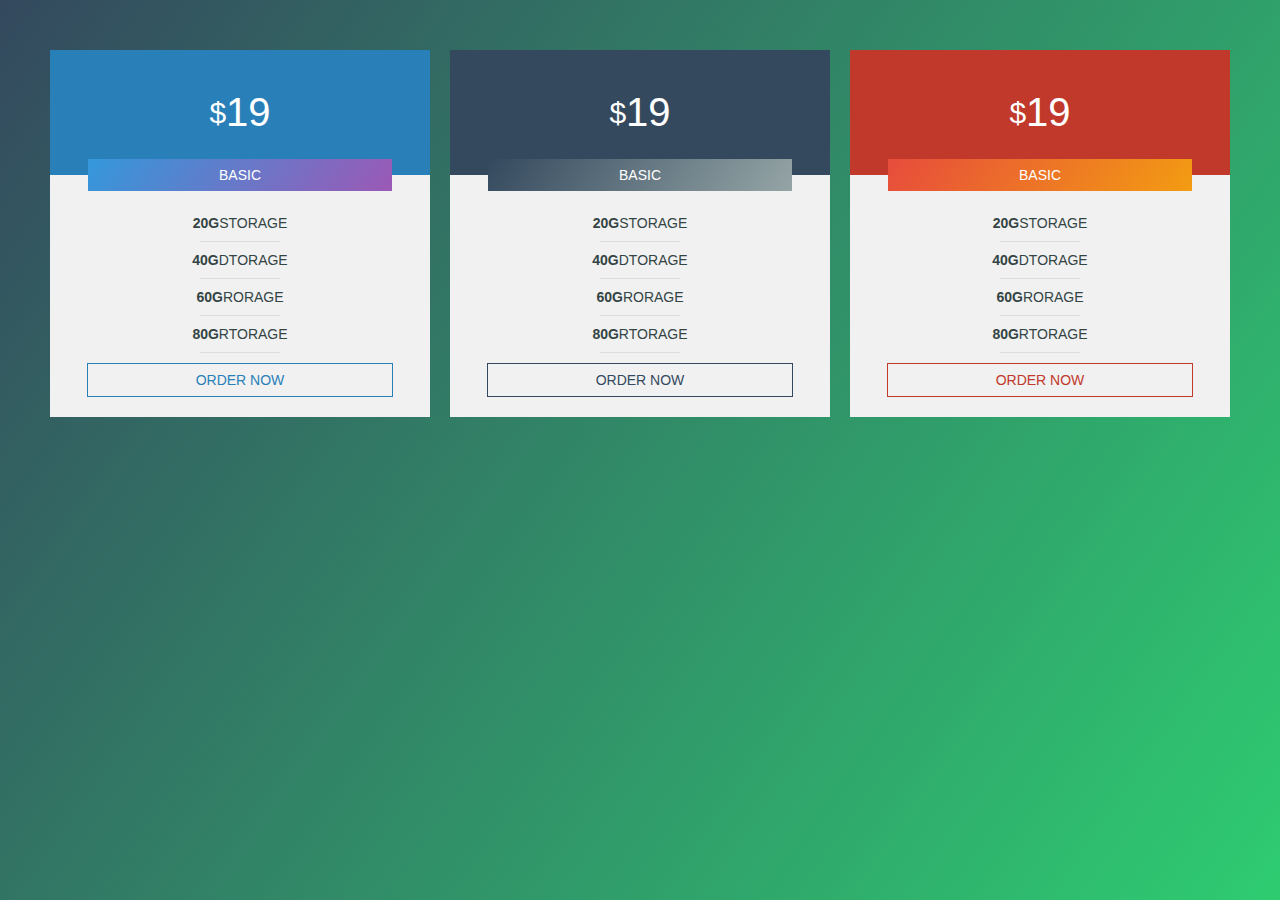
<file: 01/index.html>
<html lang="en">
<head>
    <meta charset="UTF-8">
    <meta name="viewport" content="width=device-width,initial-scale=1.0">
    <meta http-equiv="X-UA-Compatible" content="ie=edge">
    <title>Document</title>
    <link rel="stylesheet" href="./style.css">
</head>
<body>
    <div class="container">
        <div class="pricing-table table1">
            <div class="pricing-header">
                <div class="price"><span>$</span>19</div>
                <div class="title">Basic</div>
            </div>
            <ul class="pricing-list">
                <li><strong>20G</strong>Storage</li>
                <div class="border"></div>
                <li><strong>40G</strong>Dtorage</li>
                <div class="border"></div>
                <li><strong>60G</strong>Rorage</li>
                <div class="border"></div>
                <li><strong>80G</strong>Rtorage</li>
                <div class="border"></div>
            </ul>
            <a href="#" >Order Now</a>
        </div>
        <div class="pricing-table table2">
            <div class="pricing-header">
                <div class="price"><span>$</span>19</div>
                <div class="title">Basic</div>
            </div>
            <ul class="pricing-list">
                <li><strong>20G</strong>Storage</li>
                <div class="border"></div>
                <li><strong>40G</strong>Dtorage</li>
                <div class="border"></div>
                <li><strong>60G</strong>Rorage</li>
                <div class="border"></div>
                <li><strong>80G</strong>Rtorage</li>
                <div class="border"></div>
            </ul>
            <a href="#" >Order Now</a>
        </div>
        <div class="pricing-table table3">
            <div class="pricing-header">
                <div class="price"><span>$</span>19</div>
                <div class="title">Basic</div>
            </div>
            <ul class="pricing-list">
                <li><strong>20G</strong>Storage</li>
                <div class="border"></div>
                <li><strong>40G</strong>Dtorage</li>
                <div class="border"></div>
                <li><strong>60G</strong>Rorage</li>
                <div class="border"></div>
                <li><strong>80G</strong>Rtorage</li>
                <div class="border"></div>
            </ul>
            <a href="#" >Order Now</a>
        </div>
        
    </div>
</body>
</html>
</file>
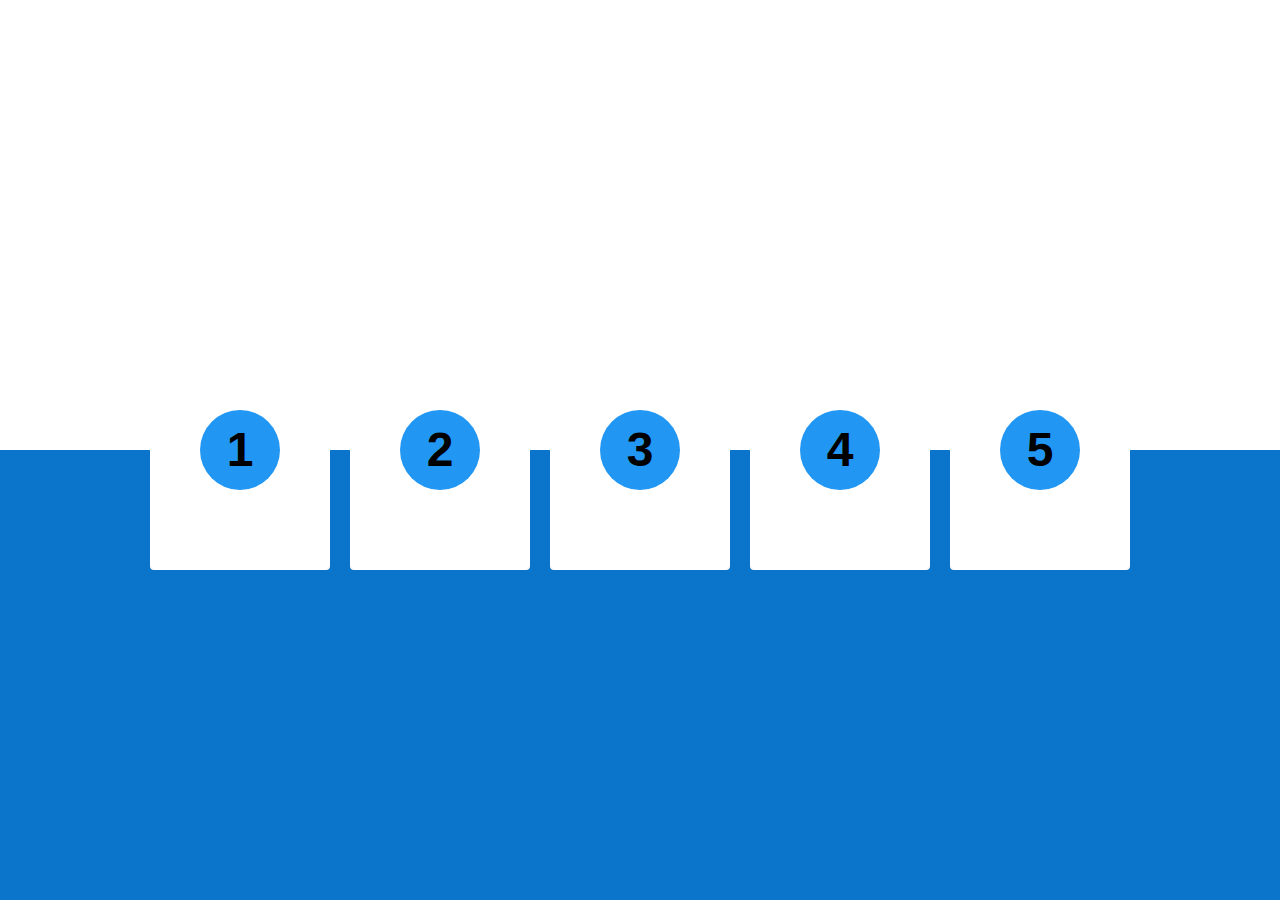
<file: 033方向感知卡片/index.html>
<html lang="en">
<head>
    <meta charset="UTF-8">
    <meta name="viewport" content="width=device-width,initial-scale=1.0">
    <meta http-equiv="X-UA-Compatible" content="ie=edge">
    <title>Document</title>
    <link rel="stylesheet" href="style.css">
</head>
<body>
    <div class="container">
        <div class="card">
            <h2>1</h2>
        </div>
        <div class="card">
            <h2>2</h2>
        </div>
        <div class="card">
            <h2>3</h2>
        </div>
        <div class="card">
            <h2>4</h2>
        </div>
        <div class="card">
            <h2>5</h2>
        </div>
    </div>
</body>
</html>
</file>
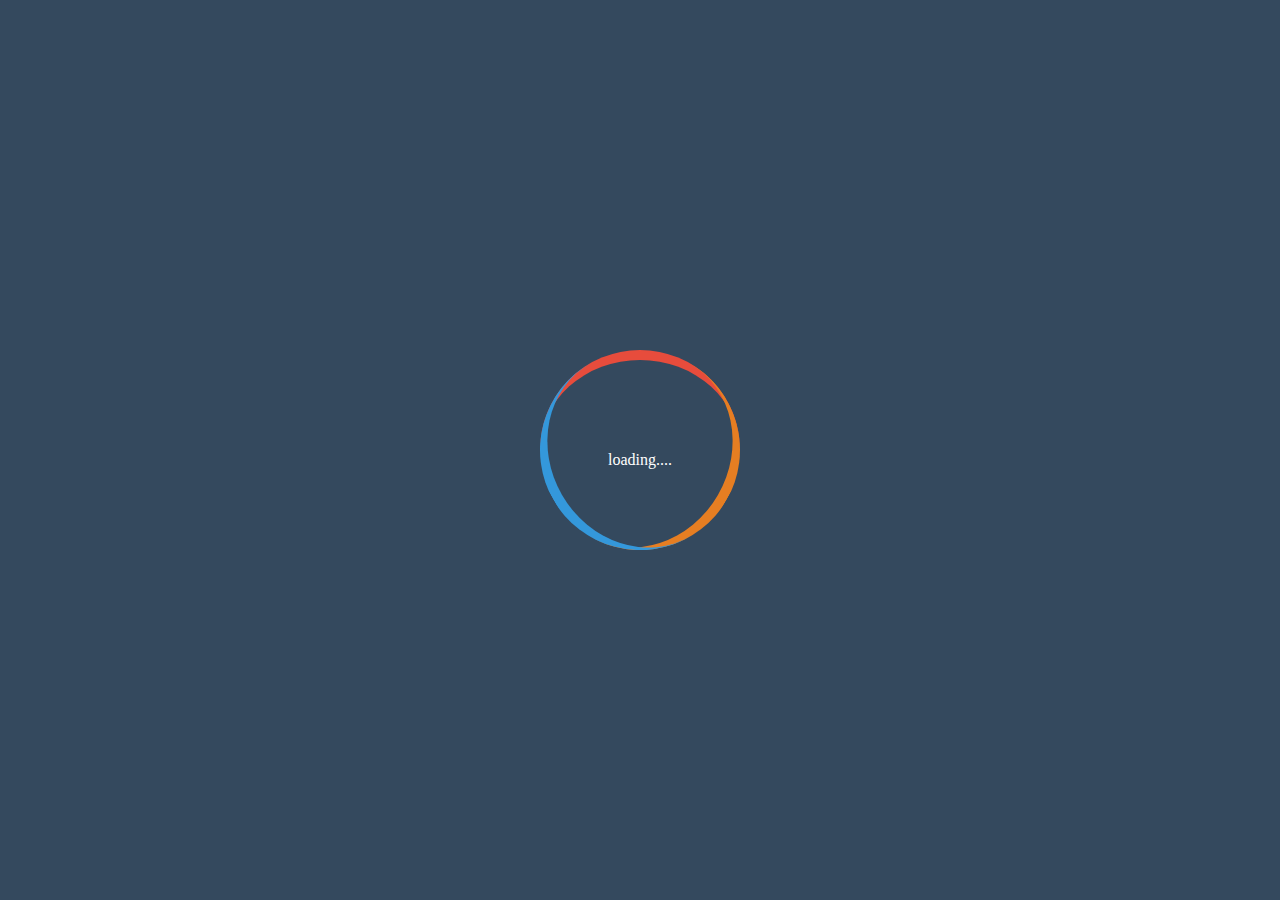
<file: 04加载效果/index.html>
<html lang="en">
<head>
    <meta charset="UTF-8">
    <meta name="viewport" content="width=device-width,initial-scale=1.0">
    <meta http-equiv="X-UA-Compatible" content="ie=edge">
    <title>Document</title>
    <link rel="stylesheet" href="style.css">
</head>
<body>
    <div class="loading">
        <span>loading....</span>
    </div>
</body>
</html>
</file>
<file: 01/style.css>
*{
    margin: 0;
    padding: 0;
    font-family:"Open Sans",sans-serif;
    text-decoration: none;
    list-style: none;
}
body{
    min-height: 100vh;
    background-image: linear-gradient(125deg,#34495e,#2ecc71);
}
.container{
    max-height: 1000px;
    margin: auto;
    padding: 40px;
    display: flex;
    flex-wrap: wrap;
}
.pricing-table{
    background: #f1f1f1;
    flex: 1;
    margin: 10px;
    text-transform: uppercase;
}
.pricing-header{
    /* background: black; */
    color: #fff;
    position: relative;
    margin-bottom: 20px;
}
.price{
    font-size: 40px;
    display: flex;
    align-items: center;
    justify-content: center;
    padding: 40px 0;
}
.price span{
    font-size: 30px;
}
.title{
    position: absolute;
    bottom: 0;
    left: 50%;
    /* background: red; */
    transform: translate(-50%,50%);
    width: 80%;
    max-width: 360px;
    text-align: center;
    padding: 8px 0;
    font-size: 14px;
}
.pricing-list{
    padding: 10px;
}
.pricing-list li{
    padding: 10px 20px;
    font-size: 14px;
    color: #344;
    text-align: center;
}
.border{
    width: 80px;
    height: 1px;
    background: #ddd;
    margin: auto;
}
.pricing-table a{
    display: block;
    width: 80%;
    /* background: red; */
    margin: auto;
    margin-bottom: 20px;
    text-align: center;
    padding: 8px 0;
    font-size: 14px;
    border: 1px solid;
    max-width: 360px;
    transition: .2s linear;
}
.pricing-table a:hover{
    border-radius: 30px;
}

.table1 .pricing-header{
    background: #2980b9;
}
.table2 .pricing-header{
    background: #34495e;
}
.table3 .pricing-header{
    background: #c0392b;
}

.table1 .title{
    background-image: linear-gradient(125deg,#3498db,#9b59b6)
}
.table2 .title{
    background-image: linear-gradient(125deg,#34495e,#95a5a6)
}
.table3 .title{
    background-image: linear-gradient(125deg,#e74c3c,#f39c12)
}

.table1 a{
    color: #2980b9;
}
.table2 a{
    color: #34495e;
}
.table3 a{
    color: #c0392b;
}

.table1 a:hover{
    background-color: #2980b9;
    color: #fff;
}
.table2 a:hover{
    background-color: #34495e;
    color: #fff;
}
.table3 a:hover{
    background-color: #c0392b;
    color: #fff;
}

@media screen and (max-width:780px){
    .pricing-table{
        flex: 100%;
    }
}
</file>
<file: 033方向感知卡片/style.css>
*{
    margin: 0;
    padding: 0;
    box-sizing: border-box;
    font-family: 'Poppins',sans-serif;
}
body{
    display: flex;
    justify-content: center;
    align-items: center;
    min-height: 100vh;
    background: linear-gradient(0deg,#0b74cb 0%,#0b74cb 50%,#fff 50%,#fff 100%);
}
.container{
    max-width: 1000px;
    position: relative;
    display: flex;
    justify-content: center;
    flex-wrap: wrap;
    transform-style:preserve-3d ;
}
.container .card{
    position: relative;
    width: 180px;
    height: 240px;
    background: #fff;
    margin: 0 10px;
    display: flex;
    justify-content: center;
    align-items: center;
    border-radius: 4px;
    box-shadow: 0 5px 15px rgba(0,0,0.0.1);
    transition: 0.5s;
    overflow: hidden;
    transform-style: preserve-3d;
}
.container:hover .card{
    transform:perspective(500px) rotateY(30deg);
}
.container .card:hover{
    transform:perspective(500px) rotateY(0deg);
}
.container .card:hover ~ .card{
    transform:perspective(500px) rotateY(-30deg);
}
.container .card h2{
    width: 80px;
    height: 80px;
    line-height: 80px;
    font-size: 3em;
    background: #2196f3;
    text-align: center;
    border-radius: 50%;
    transition: box-shadow 0.5s;
}
.container .card:hover h2{
    background: #fff;
    color: #2196f3;
    box-shadow: 0 0 0 150px #2196f3;
}
</file>
<file: 04加载效果/style.css>
body{
    margin: 0;
    padding: 0;
    background: #34495e;
    height: 100vh;
    display: flex;
    justify-content: center;
    align-items: center;
}
.loading{
    width: 200px;
    height: 200px;
    box-sizing: border-box;
    border-radius: 50% ;
    border-top: 10px solid #e74c3c;
    position: relative;
    animation: a1 2s linear infinite;
}
.loading::before,.loading::after{
    content:'';
    width: 200px;
    height: 200px;
    position: absolute;
    left: 0;
    top:-10px;
    box-sizing: border-box;
    border-radius: 50%;
}
.loading::before{
    border-top: 10px solid #e67e22;
    transform:rotate(120deg);
}
.loading::after{
    border-top: 10px solid #3498db;
    transform:rotate(240deg);
}
.loading span{
    position: absolute;
    width: 200px;
    height: 200px;
    color: #fff;
    text-align: center;
    line-height: 200px;
    animation: a2 2s linear infinite;
}
@keyframes a1{
    to{
        transform:rotate(360deg);
    }
}
@keyframes a2{
    to{
        transform:rotate(-360deg);
    }
}
</file>
